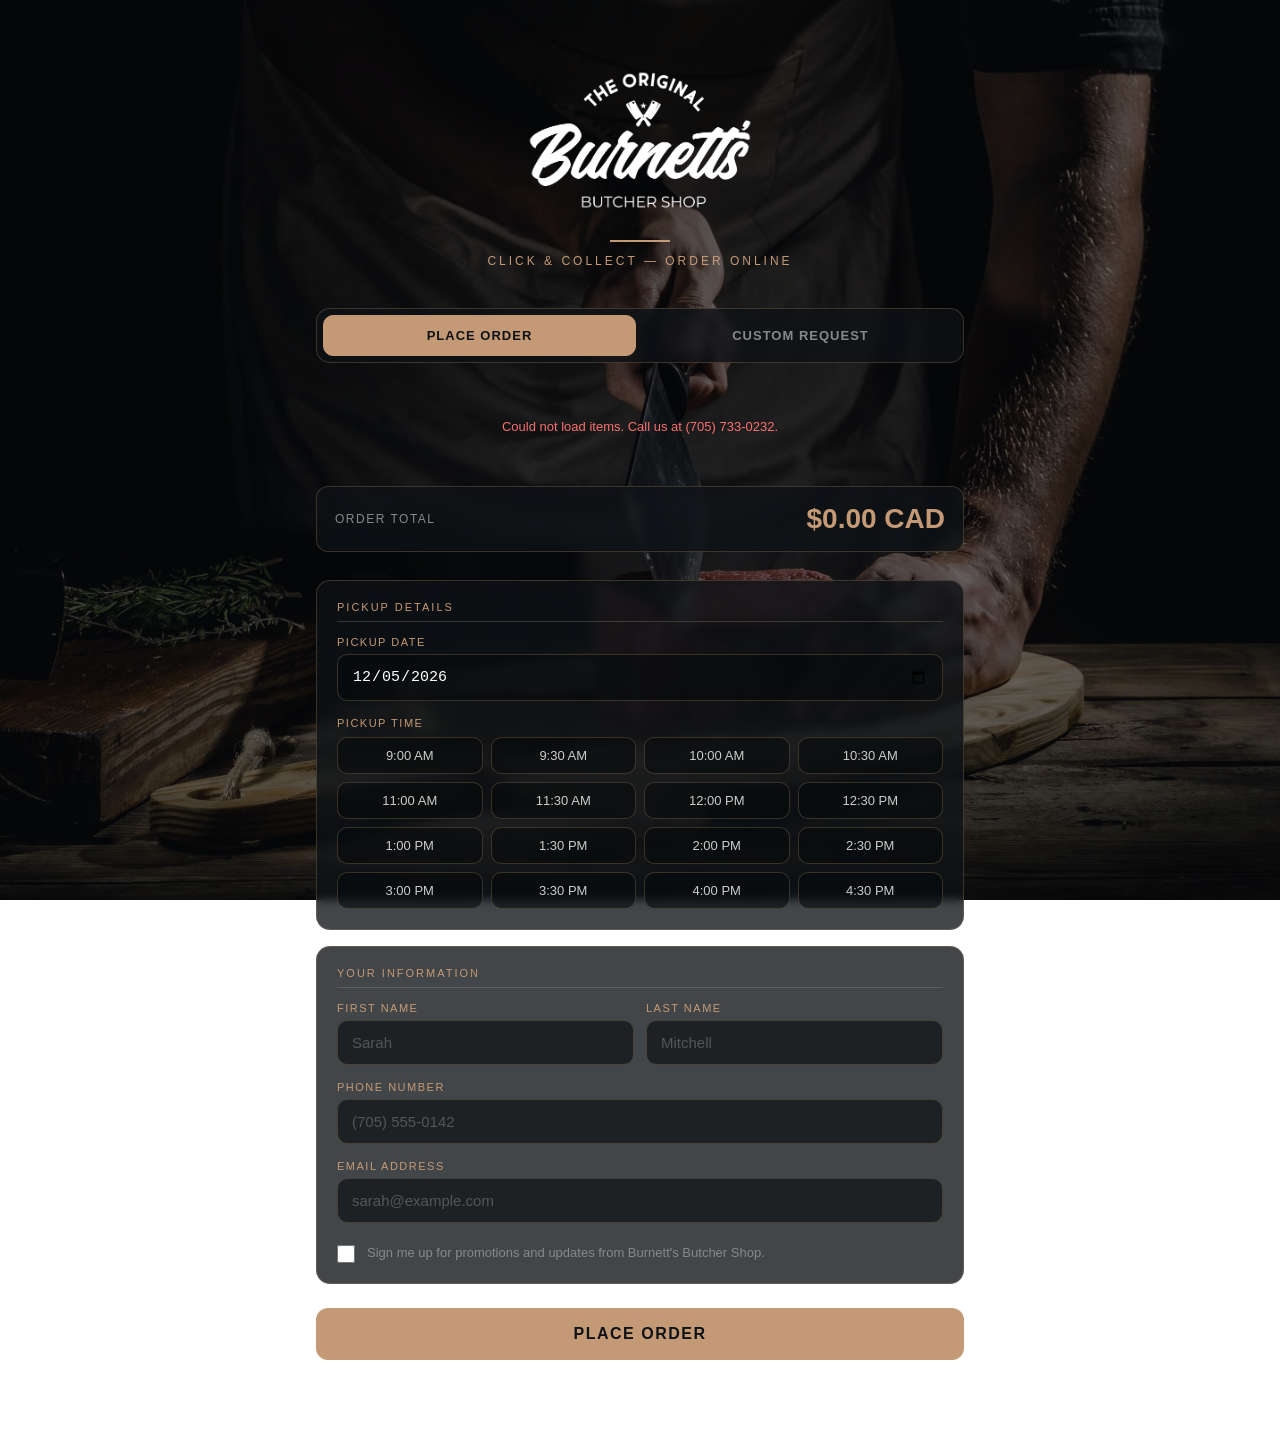
<file: order-form/index.html>
<!DOCTYPE html>
<html lang="en">
<head>
    <meta charset="UTF-8">
    <meta name="viewport" content="width=device-width, initial-scale=1.0, maximum-scale=5.0">
    <title>Burnett's Butcher Shop — Order Online</title>
    <meta name="description" content="Order ahead online and pick up fresh at Burnett's Butcher Shop, 505 Bryne Dr, Barrie. Choose your cuts and a pickup time, and we'll confirm your order.">

    <!-- Link previews (Facebook, Instagram, iMessage, etc.) -->
    <meta property="og:type" content="website">
    <meta property="og:site_name" content="Burnett's Butcher Shop">
    <meta property="og:title" content="Burnett's Butcher Shop — Order Online">
    <meta property="og:description" content="Order ahead, pick up fresh. Choose your cuts and a pickup time at 505 Bryne Dr, Barrie, and we'll confirm your order.">
    <meta property="og:url" content="https://burnettsorders.bwabarrie.ca/">
    <meta property="og:image" content="https://burnettsorders.bwabarrie.ca/images/og-share.jpg">
    <meta property="og:image:width" content="1200">
    <meta property="og:image:height" content="630">
    <meta property="og:image:alt" content="Burnett's Butcher Shop: Order ahead, pick up fresh">
    <meta property="og:locale" content="en_CA">
    <meta name="twitter:card" content="summary_large_image">
    <meta name="twitter:title" content="Burnett's Butcher Shop — Order Online">
    <meta name="twitter:description" content="Order ahead, pick up fresh at 505 Bryne Dr, Barrie.">
    <meta name="twitter:image" content="https://burnettsorders.bwabarrie.ca/images/og-share.jpg">
    <style>
        * { box-sizing: border-box; margin: 0; padding: 0; }

        :root {
            --tan:   #c49a76;
            --dark:  #111418;
            --card:  rgba(15, 18, 22, 0.78);
            --border: rgba(196,154,118,0.25);
        }

        body {
            font-family: -apple-system, BlinkMacSystemFont, 'Segoe UI', sans-serif;
            color: #fff;
            min-height: 100vh;
            background-image: url('images/bg.jpg');
            background-size: cover;
            background-position: center 20%;
            background-attachment: fixed;
        }

        body::before {
            content: '';
            position: fixed;
            inset: 0;
            background: rgba(8, 10, 13, 0.62);
            z-index: 0;
            pointer-events: none;
        }

        /* ── HERO ── */
        .hero {
            position: relative;
            z-index: 1;
            text-align: center;
            padding: 60px 20px 40px;
        }
        .hero img.logo {
            height: 160px;
            width: auto;
            display: block;
            margin: 0 auto;
        }

        #logo-text { display: none; }
        #logo-text h1 {
            font-size: 52px;
            font-weight: 800;
            color: #fff;
            letter-spacing: -1px;
            line-height: 1;
        }
        #logo-text p {
            color: var(--tan);
            font-size: 13px;
            letter-spacing: 4px;
            text-transform: uppercase;
            margin-top: 6px;
        }
        .hero-divider {
            width: 60px; height: 2px;
            background: var(--tan);
            margin: 20px auto 12px;
        }
        .hero-sub {
            color: var(--tan);
            font-size: 12px;
            letter-spacing: 3px;
            text-transform: uppercase;
        }

        /* ── FORM WRAPPER ── */
        .form-wrap {
            position: relative;
            z-index: 1;
            max-width: 680px;
            margin: 0 auto;
            padding: 0 16px 80px;
        }

        /* ── SECTION TITLE ── */
        .section-title {
            color: var(--tan);
            font-size: 11px;
            letter-spacing: 2px;
            text-transform: uppercase;
            margin-bottom: 14px;
            padding-bottom: 8px;
            border-bottom: 1px solid var(--border);
        }

        /* ── PRODUCT CARDS ── */
        .products { display: flex; flex-direction: column; gap: 10px; margin-bottom: 20px; }

        .product-card {
            display: flex;
            align-items: center;
            gap: 14px;
            background: var(--card);
            border: 1px solid var(--border);
            border-radius: 14px;
            padding: 14px;
            cursor: pointer;
            transition: border-color 0.2s, background 0.2s;
            backdrop-filter: blur(4px);
            -webkit-backdrop-filter: blur(4px);
        }
        .product-card.selected {
            border-color: var(--tan);
            background: rgba(196,154,118,0.12);
        }
        .product-card input[type="checkbox"] {
            position: absolute;
            opacity: 0; width: 0; height: 0;
        }
        .check-box {
            width: 24px; height: 24px;
            border: 2px solid #555;
            border-radius: 6px;
            flex-shrink: 0;
            display: flex; align-items: center; justify-content: center;
            transition: all 0.2s;
        }
        .product-card.selected .check-box {
            background: var(--tan);
            border-color: var(--tan);
        }
        .check-box svg { display: none; }
        .product-card.selected .check-box svg { display: block; }

        .product-img {
            width: 72px; height: 72px;
            border-radius: 10px;
            object-fit: cover;
            flex-shrink: 0;
        }
        .product-img-placeholder {
            width: 72px; height: 72px;
            border-radius: 10px;
            flex-shrink: 0;
            background: rgba(196,154,118,0.1);
            display: flex; align-items: center; justify-content: center;
        }

        .product-info { flex: 1; min-width: 0; }
        .product-name {
            font-size: 15px;
            font-weight: 600;
            color: var(--tan);
            margin-bottom: 2px;
            line-height: 1.3;
        }
        .product-price {
            font-size: 13px;
            color: #aaa;
        }

        /* Qty always visible */
        .qty-wrap {
            display: flex;
            flex-direction: column;
            align-items: center;
            gap: 4px;
            flex-shrink: 0;
        }
        .qty-label { font-size: 10px; color: #888; text-transform: uppercase; letter-spacing: 1px; }
        .qty-select {
            background: rgba(15,18,22,0.85);
            border: 1px solid var(--border);
            color: var(--tan);
            border-radius: 8px;
            padding: 7px 10px;
            font-size: 15px;
            font-weight: 600;
            cursor: pointer;
            width: 66px;
            -webkit-appearance: none;
            text-align: center;
        }
        .qty-select:disabled {
            opacity: 0.35;
            cursor: not-allowed;
        }

        /* Category header */
        .category-header {
            font-size: 11px;
            font-weight: 700;
            letter-spacing: 0.12em;
            text-transform: uppercase;
            color: var(--tan);
            opacity: 0.75;
            padding: 14px 4px 4px;
            border-bottom: 1px solid rgba(196,154,118,0.18);
            margin-bottom: 2px;
        }
        .category-header:first-child { padding-top: 4px; }

        /* Loading state */
        .products-loading {
            text-align: center;
            padding: 32px 20px;
            color: #888;
            font-size: 13px;
        }
        .products-spinner {
            width: 32px; height: 32px;
            border: 2px solid rgba(196,154,118,0.2);
            border-top-color: var(--tan);
            border-radius: 50%;
            animation: spin 0.7s linear infinite;
            margin: 0 auto 12px;
        }
        @keyframes spin { to { transform: rotate(360deg); } }

        /* ── TOTAL ── */
        .total-bar {
            display: flex;
            justify-content: space-between;
            align-items: center;
            padding: 16px 18px;
            background: var(--card);
            border: 1px solid var(--border);
            border-radius: 12px;
            margin-bottom: 28px;
            backdrop-filter: blur(4px);
            -webkit-backdrop-filter: blur(4px);
        }
        .total-label { font-size: 12px; color: #888; text-transform: uppercase; letter-spacing: 1.5px; }
        .total-amount { font-size: 28px; font-weight: 700; color: var(--tan); }

        /* ── FORM SECTIONS ── */
        .form-section {
            background: var(--card);
            border: 1px solid var(--border);
            border-radius: 14px;
            padding: 20px;
            margin-bottom: 16px;
            backdrop-filter: blur(4px);
            -webkit-backdrop-filter: blur(4px);
        }

        .fields { display: flex; flex-direction: column; gap: 16px; }

        .field-group { display: flex; flex-direction: column; gap: 6px; }
        .field-group label {
            font-size: 11px;
            letter-spacing: 1.5px;
            text-transform: uppercase;
            color: var(--tan);
        }
        .field-group input {
            background: rgba(8,10,13,0.6);
            border: 1px solid var(--border);
            border-radius: 10px;
            color: #fff;
            font-size: 15px;
            padding: 13px 14px;
            width: 100%;
            transition: border-color 0.2s;
            -webkit-appearance: none;
        }
        .field-group input:focus {
            outline: none;
            border-color: var(--tan);
        }
        .field-group input::placeholder { color: #555; }
        .field-row { display: grid; grid-template-columns: 1fr 1fr; gap: 12px; }

        /* ── TIME SLOT PICKER ── */
        .time-picker-wrap { display: flex; flex-direction: column; gap: 8px; }
        .time-picker-label {
            font-size: 11px;
            letter-spacing: 1.5px;
            text-transform: uppercase;
            color: var(--tan);
        }
        .time-slots {
            display: grid;
            grid-template-columns: repeat(4, 1fr);
            gap: 8px;
        }
        .time-slot {
            background: rgba(8,10,13,0.6);
            border: 1px solid var(--border);
            border-radius: 10px;
            color: #ccc;
            font-size: 13px;
            font-weight: 500;
            padding: 10px 4px;
            text-align: center;
            cursor: pointer;
            transition: all 0.15s;
            user-select: none;
        }
        .time-slot:hover { border-color: var(--tan); color: var(--tan); }
        .time-slot.active {
            background: var(--tan);
            border-color: var(--tan);
            color: #0f1216;
            font-weight: 700;
        }
        .time-slot.unavailable {
            opacity: 0.3;
            cursor: not-allowed;
            pointer-events: none;
        }
        #pickup-time { display: none; }

        /* ── SUBMIT ── */
        .submit-btn {
            width: 100%;
            padding: 17px;
            background: var(--tan);
            color: #0f1216;
            font-size: 16px;
            font-weight: 700;
            letter-spacing: 1.5px;
            text-transform: uppercase;
            border: none;
            border-radius: 12px;
            cursor: pointer;
            transition: opacity 0.2s, transform 0.1s;
            margin-top: 8px;
        }
        .submit-btn:hover { opacity: 0.9; }
        .submit-btn:active { transform: scale(0.98); }
        .submit-btn:disabled { opacity: 0.5; cursor: not-allowed; }

        /* ── SUCCESS ── */
        .success-screen {
            display: none;
            text-align: center;
            padding: 80px 20px;
            position: relative;
            z-index: 1;
        }
        .success-screen.show { display: block; }
        .success-icon {
            width: 80px; height: 80px;
            background: rgba(196,154,118,0.15);
            border: 2px solid var(--tan);
            border-radius: 50%;
            display: flex; align-items: center; justify-content: center;
            margin: 0 auto 24px;
            font-size: 36px;
        }
        .success-screen h2 { font-size: 28px; color: var(--tan); margin-bottom: 12px; }
        .success-screen p { color: #aaa; line-height: 1.7; font-size: 16px; }

        /* ── ERROR ── */
        .error-msg {
            display: none;
            background: rgba(220,38,38,0.1);
            border: 1px solid rgba(220,38,38,0.3);
            color: #f87171;
            border-radius: 10px;
            padding: 12px 16px;
            font-size: 14px;
            margin-bottom: 12px;
        }
        .error-msg.show { display: block; }

        /* ── MODE TOGGLE ── */
        .mode-toggle {
            display: grid;
            grid-template-columns: 1fr 1fr;
            gap: 8px;
            margin-bottom: 24px;
            background: var(--card);
            border: 1px solid var(--border);
            border-radius: 14px;
            padding: 6px;
            backdrop-filter: blur(4px);
            -webkit-backdrop-filter: blur(4px);
        }
        .mode-btn {
            padding: 12px;
            border: 1px solid transparent;
            border-radius: 10px;
            background: transparent;
            color: #888;
            font-size: 13px;
            font-weight: 600;
            letter-spacing: 1px;
            text-transform: uppercase;
            cursor: pointer;
            transition: all 0.2s;
        }
        .mode-btn.active {
            background: var(--tan);
            color: #0f1216;
            border-color: var(--tan);
        }

        /* ── CUSTOM FORM ── */
        .field-group textarea {
            background: rgba(8,10,13,0.6);
            border: 1px solid var(--border);
            border-radius: 10px;
            color: #fff;
            font-size: 15px;
            padding: 13px 14px;
            width: 100%;
            transition: border-color 0.2s;
            resize: vertical;
            min-height: 100px;
            font-family: inherit;
        }
        .field-group textarea:focus {
            outline: none;
            border-color: var(--tan);
        }
        .field-group textarea::placeholder { color: #555; }

        @media (max-width: 480px) {
            .field-row { grid-template-columns: 1fr; }
            .product-img, .product-img-placeholder { width: 60px; height: 60px; }
            .hero img.logo { height: 130px; }
            #logo-text h1 { font-size: 40px; }
        }
    </style>
</head>
<body>

    <!-- Hero -->
    <div class="hero">
        <img class="logo try1" src="images/main-logo.png" alt="Burnett's Butcher Shop"
             onerror="this.style.display='none'; document.getElementById('logo-text').style.display='block'">

        <div id="logo-text">
            <h1>Burnett's</h1>
            <p>Butcher Shop</p>
        </div>

        <div class="hero-divider"></div>
        <p class="hero-sub">Click &amp; Collect — Order Online</p>
    </div>

    <!-- Main Form -->
    <div class="form-wrap">

        <!-- Success screen -->
        <div class="success-screen" id="success">
            <div class="success-icon">✓</div>
            <h2>Order Received!</h2>
            <p>Thanks, <span id="success-name"></span>.<br>
               Your order is in — we'll be in touch<br>
               to confirm shortly.</p>
        </div>

        <!-- Form -->
        <form id="order-form">

            <!-- Mode Toggle -->
            <div class="mode-toggle">
                <button type="button" class="mode-btn active" id="btn-package" onclick="setMode('package')">Place Order</button>
                <button type="button" class="mode-btn" id="btn-custom" onclick="setMode('custom')">Custom Request</button>
            </div>

            <!-- ── PACKAGE MODE ── -->
            <div id="package-mode">

                <!-- Products: populated dynamically from Supabase -->
                <div class="products" id="products">
                    <div class="products-loading">
                        <div class="products-spinner"></div>
                        Loading today's selection…
                    </div>
                </div>

                <!-- Total -->
                <div class="total-bar">
                    <span class="total-label">Order Total</span>
                    <span class="total-amount" id="total-display">$0.00 CAD</span>
                </div>
            </div><!-- end #package-mode -->

            <!-- ── CUSTOM REQUEST MODE ── -->
            <div id="custom-mode" style="display:none;">
                <p class="section-title">What Are You Looking For?</p>
                <div class="form-section">
                    <div class="fields">
                        <div class="field-group">
                            <label for="custom-cut">Cut / Item</label>
                            <input type="text" id="custom-cut" name="custom_cut" placeholder="e.g. AAA Ribeye, Pork Belly, Brisket…">
                        </div>
                        <div class="field-row">
                            <div class="field-group">
                                <label for="custom-qty">Quantity / Weight</label>
                                <input type="text" id="custom-qty" name="custom_qty" placeholder="e.g. 2 lbs, 4 pieces">
                            </div>
                            <div class="field-group">
                                <label for="custom-serves">Serves</label>
                                <input type="text" id="custom-serves" name="custom_serves" placeholder="e.g. 4 people">
                            </div>
                        </div>
                        <div class="field-group">
                            <label for="custom-notes">Special Instructions</label>
                            <textarea id="custom-notes" name="custom_notes" placeholder="Trim level, thickness, any prep notes, or questions for Shane…"></textarea>
                        </div>
                    </div>
                </div>
                <p class="section-title" style="margin-top:8px;">Preferred Pickup</p>
            </div><!-- end #custom-mode -->

            <!-- Pickup -->
            <div class="form-section">
                <p class="section-title">Pickup Details</p>
                <div class="fields">
                    <div class="field-group">
                        <label for="pickup-date">Pickup Date</label>
                        <input type="date" id="pickup-date" name="pickup_date" required onchange="updateTimeSlots()">
                    </div>
                    <div class="time-picker-wrap">
                        <span class="time-picker-label">Pickup Time</span>
                        <div class="time-slots" id="time-slots">
                            <!-- generated by JS -->
                        </div>
                        <input type="hidden" id="pickup-time" name="pickup_time">
                    </div>
                </div>
            </div>

            <!-- Contact -->
            <div class="form-section">
                <p class="section-title">Your Information</p>
                <div class="fields">
                    <div class="field-row">
                        <div class="field-group">
                            <label for="first-name">First Name</label>
                            <input type="text" id="first-name" name="first_name" placeholder="Sarah" required>
                        </div>
                        <div class="field-group">
                            <label for="last-name">Last Name</label>
                            <input type="text" id="last-name" name="last_name" placeholder="Mitchell" required>
                        </div>
                    </div>
                    <div class="field-group">
                        <label for="phone">Phone Number</label>
                        <input type="tel" id="phone" name="phone" placeholder="(705) 555-0142" required>
                    </div>
                    <div class="field-group">
                        <label for="email">Email Address</label>
                        <input type="email" id="email" name="email" placeholder="sarah@example.com" required>
                    </div>
                    <div style="display: flex; align-items: flex-start; gap: 12px; margin-top: 4px;">
                        <input type="checkbox" id="subscribe" name="subscribe" value="yes"
                            style="width: 18px; height: 18px; flex-shrink: 0; margin-top: 2px; accent-color: var(--tan); cursor: pointer;">
                        <label for="subscribe" style="font-size: 13px; color: #888; text-transform: none; letter-spacing: 0; cursor: pointer; line-height: 1.5;">
                            Sign me up for promotions and updates from Burnett's Butcher Shop.
                        </label>
                    </div>
                </div>
            </div>

            <div class="error-msg" id="error-msg"></div>

            <button type="submit" class="submit-btn" id="submit-btn">Place Order</button>

        </form>
    </div>

    <script>
        // ── Render one product card ──
        var CHECK_SVG = '<svg width="12" height="10" viewBox="0 0 12 10" fill="none"><path d="M1 5L4.5 8.5L11 1.5" stroke="white" stroke-width="2" stroke-linecap="round" stroke-linejoin="round"/></svg>';
        var PLACEHOLDER_SVG = '<svg width="28" height="28" viewBox="0 0 24 24" fill="none" stroke="rgba(196,154,118,0.45)" stroke-width="1.5" stroke-linecap="round" stroke-linejoin="round"><path d="M4 16l4.586-4.586a2 2 0 012.828 0L16 16m-2-2l1.586-1.586a2 2 0 012.828 0L20 14m-6-6h.01M6 20h12a2 2 0 002-2V6a2 2 0 00-2-2H6a2 2 0 00-2 2v12a2 2 0 002 2z"/></svg>';

        function renderProductCard(item) {
            var name = item.name || '';
            // Escape for HTML attribute context
            var escapedName = name.replace(/&/g,'&amp;').replace(/"/g,'&quot;');
            var imgEl = item.image_url
                ? '<img class="product-img" src="' + item.image_url + '" alt="' + escapedName + '" onload="this.style.opacity=1" onerror="this.style.display=\'none\';this.nextSibling.style.display=\'flex\'">'
                  + '<div class="product-img-placeholder" style="display:none">' + PLACEHOLDER_SVG + '</div>'
                : '<div class="product-img-placeholder">' + PLACEHOLDER_SVG + '</div>';

            var priceNum = parseFloat(item.price) || 0;
            var priceDisplay = '$' + priceNum.toFixed(2) + ' CAD';
            var unitNote = item.unit && item.unit !== 'each' ? ' / ' + item.unit : '';

            var qtyOptions = '';
            for (var i = 1; i <= 10; i++) qtyOptions += '<option>' + i + '</option>';

            return '<label class="product-card" onclick="toggleCard(this)">'
                + '<input type="checkbox" name="product" value="' + escapedName + '" data-price="' + priceNum + '" data-id="' + item.id + '">'
                + '<div class="check-box">' + CHECK_SVG + '</div>'
                + imgEl
                + '<div class="product-info">'
                +   '<div class="product-name">' + name + '</div>'
                +   '<div class="product-price">' + priceDisplay + unitNote + '</div>'
                + '</div>'
                + '<div class="qty-wrap">'
                +   '<span class="qty-label">Qty</span>'
                +   '<select class="qty-select" onclick="event.stopPropagation()" onchange="updateTotal()" disabled>'
                +     qtyOptions
                +   '</select>'
                + '</div>'
                + '</label>';
        }

        // ── Load products via Supabase Edge Function (no CORS issues) ──
        async function loadProducts() {
            var el = document.getElementById('products');
            try {
                var res = await fetch('https://xlkbmabqsjyxcreqrlrw.supabase.co/functions/v1/burnetts-products');
                if (!res.ok) throw new Error('HTTP ' + res.status);
                var items = await res.json();
                if (items.error) throw new Error(items.error);

                if (!items || items.length === 0) {
                    el.innerHTML = '<div class="products-loading">No packages available right now.<br>Call us at (705) 733-0232.</div>';
                    return;
                }

                // Group by category — Packages always first
                var groups = {};
                items.forEach(function(item) {
                    var cat = item.category || 'Other';
                    if (!groups[cat]) groups[cat] = [];
                    groups[cat].push(item);
                });
                var catOrder = Object.keys(groups).sort(function(a, b) {
                    if (a === 'Packages') return -1;
                    if (b === 'Packages') return 1;
                    return a.localeCompare(b);
                });
                var html = '';
                catOrder.forEach(function(cat) {
                    html += '<div class="category-header">' + cat + '</div>';
                    html += groups[cat].map(renderProductCard).join('');
                });
                el.innerHTML = html;
            } catch(err) {
                console.error('Failed to load products:', err);
                el.innerHTML = '<div class="products-loading" style="color:#f87171;">Could not load items. Call us at (705) 733-0232.</div>';
            }
        }

        // ── Mode toggle ──
        var currentMode = 'package';

        function setMode(mode) {
            currentMode = mode;
            document.getElementById('package-mode').style.display = mode === 'package' ? '' : 'none';
            document.getElementById('custom-mode').style.display  = mode === 'custom'  ? '' : 'none';
            document.getElementById('btn-package').classList.toggle('active', mode === 'package');
            document.getElementById('btn-custom').classList.toggle('active', mode === 'custom');
            document.getElementById('submit-btn').textContent = mode === 'package' ? 'Place Order' : 'Send Request';
            document.getElementById('error-msg').classList.remove('show');
        }

        // ── Product card toggle ──
        function toggleCard(label) {
            var cb  = label.querySelector('input[type="checkbox"]');
            var qty = label.querySelector('.qty-select');
            cb.checked = !cb.checked;
            label.classList.toggle('selected', cb.checked);
            qty.disabled = !cb.checked;
            updateTotal();
        }

        function updateTotal() {
            var total = 0;
            document.querySelectorAll('.product-card').forEach(function(card) {
                var cb  = card.querySelector('input[type="checkbox"]');
                var qty = card.querySelector('.qty-select');
                if (cb.checked) total += parseFloat(cb.dataset.price) * parseInt(qty.value);
            });
            document.getElementById('total-display').textContent = '$' + total.toFixed(2) + ' CAD';
        }

        // ── Time slot picker ──
        var INTERVAL = 30; // minutes

        // Hours per day of week [open, close] in 24h — 0=Sun, 1=Mon, ..., 6=Sat
        var STORE_HOURS = {
            0: [9, 16],  // Sunday
            1: [9, 17],  // Monday
            2: [9, 18],  // Tuesday
            3: [9, 18],  // Wednesday
            4: [9, 18],  // Thursday
            5: [9, 18],  // Friday
            6: [9, 17],  // Saturday
        };

        function buildSlots(open, close) {
            var slots = [];
            for (var h = open; h < close; h++) {
                for (var m = 0; m < 60; m += INTERVAL) {
                    var hour12 = h > 12 ? h - 12 : (h === 0 ? 12 : h);
                    var ampm   = h < 12 ? 'AM' : 'PM';
                    var label  = hour12 + ':' + (m === 0 ? '00' : m) + ' ' + ampm;
                    var value  = (h < 10 ? '0' : '') + h + ':' + (m === 0 ? '00' : m);
                    slots.push({ label: label, value: value });
                }
            }
            return slots;
        }

        function updateTimeSlots() {
            var dateVal  = document.getElementById('pickup-date').value;
            var wrap     = document.getElementById('time-slots');
            var hiddenIn = document.getElementById('pickup-time');

            wrap.innerHTML = '';
            hiddenIn.value = '';

            if (!dateVal) return;

            var selectedDate = new Date(dateVal + 'T00:00:00');
            var dayOfWeek    = selectedDate.getDay();
            var hours        = STORE_HOURS[dayOfWeek];
            var slots        = buildSlots(hours[0], hours[1]);

            var now     = new Date();
            var isToday = selectedDate.toDateString() === now.toDateString();

            slots.forEach(function(slot) {
                var btn = document.createElement('button');
                btn.type        = 'button';
                btn.className   = 'time-slot';
                btn.textContent = slot.label;
                btn.dataset.value = slot.value;

                if (isToday) {
                    var parts   = slot.value.split(':').map(Number);
                    var slotDate = new Date();
                    slotDate.setHours(parts[0], parts[1], 0, 0);
                    if (slotDate <= now) btn.classList.add('unavailable');
                }

                btn.addEventListener('click', function() {
                    wrap.querySelectorAll('.time-slot').forEach(function(b) { b.classList.remove('active'); });
                    btn.classList.add('active');
                    hiddenIn.value = slot.value;
                });

                wrap.appendChild(btn);
            });
        }

        // ── Form submit ──
        document.getElementById('order-form').addEventListener('submit', async function(e) {
            e.preventDefault();

            var errorEl = document.getElementById('error-msg');
            var btn     = document.getElementById('submit-btn');
            errorEl.classList.remove('show');

            var pickupDate = document.getElementById('pickup-date').value;
            var pickupTime = document.getElementById('pickup-time').value;
            var firstName  = document.getElementById('first-name').value.trim();
            var lastName   = document.getElementById('last-name').value.trim();
            var phone      = document.getElementById('phone').value.trim();
            var email      = document.getElementById('email').value.trim();

            if (!pickupDate) {
                errorEl.textContent = 'Please choose a pickup date.';
                errorEl.classList.add('show'); return;
            }
            if (!pickupTime) {
                errorEl.textContent = 'Please choose a pickup time.';
                errorEl.classList.add('show'); return;
            }

            // Format time for display ("14:30" → "2:30 PM")
            var timeParts = pickupTime.split(':').map(Number);
            var h = timeParts[0], m = timeParts[1];
            var hr12 = h > 12 ? h - 12 : (h === 0 ? 12 : h);
            var ampm = h < 12 ? 'AM' : 'PM';
            var pickupTimeDisplay = hr12 + ':' + (m < 10 ? '0' : '') + m + ' ' + ampm;

            var payload;

            if (currentMode === 'package') {
                var selected = Array.from(document.querySelectorAll('.product-card.selected input'));
                if (selected.length === 0) {
                    errorEl.textContent = 'Please select at least one package.';
                    errorEl.classList.add('show'); return;
                }
                var items = selected.map(function(cb) {
                    var qty = cb.closest('.product-card').querySelector('.qty-select').value;
                    return cb.value + ' x' + qty;
                });
                var lineItems = selected.map(function(cb) {
                    var qty = cb.closest('.product-card').querySelector('.qty-select').value;
                    return { id: cb.dataset.id, name: cb.value, qty: parseInt(qty) };
                });
                var total = document.getElementById('total-display').textContent;
                payload = {
                    orderType: 'package',
                    customer: firstName + ' ' + lastName,
                    first_name: firstName, last_name: lastName,
                    phone: phone, email: email,
                    items: items,
                    lineItems: lineItems,
                    pickupDate: pickupDate,
                    pickupTime: pickupTimeDisplay,
                    total: total,
                    subscribe: document.getElementById('subscribe').checked,
                };
            } else {
                var cut    = document.getElementById('custom-cut').value.trim();
                var cqty   = document.getElementById('custom-qty').value.trim();
                var serves = document.getElementById('custom-serves').value.trim();
                var notes  = document.getElementById('custom-notes').value.trim();
                if (!cut) {
                    errorEl.textContent = "Please describe what you're looking for.";
                    errorEl.classList.add('show'); return;
                }
                payload = {
                    orderType: 'custom',
                    customer: firstName + ' ' + lastName,
                    first_name: firstName, last_name: lastName,
                    phone: phone, email: email,
                    pickupDate: pickupDate,
                    pickupTime: pickupTimeDisplay,
                    cut: cut, qty: cqty, serves: serves, notes: notes,
                    subscribe: document.getElementById('subscribe').checked,
                };
            }

            btn.disabled    = true;
            btn.textContent = currentMode === 'package' ? 'Placing Order...' : 'Sending Request...';

            try {
                var res = await fetch('/submit', {
                    method: 'POST',
                    headers: { 'Content-Type': 'application/json' },
                    body: JSON.stringify(payload)
                });
                if (!res.ok) throw new Error('Server error');
            } catch (err) {
                // Show success regardless — order is also saved to Supabase in submit.js
            } finally {
                btn.disabled    = false;
                btn.textContent = currentMode === 'package' ? 'Place Order' : 'Send Request';
            }

            document.getElementById('order-form').style.display = 'none';
            var successEl = document.getElementById('success');
            successEl.classList.add('show');
            successEl.querySelector('h2').textContent = currentMode === 'package' ? 'Order Received!' : 'Request Sent!';
            successEl.querySelector('p').innerHTML = currentMode === 'package'
                ? 'Thanks, <span>' + firstName + '</span>.<br>Your order is in — we\'ll be in touch<br>to confirm shortly.'
                : 'Thanks, <span>' + firstName + '</span>.<br>We\'ll be in touch to confirm<br>availability and pickup details.';
            document.getElementById('success-name').textContent = firstName;
        });

        // ── Init ──
        var today = new Date().toISOString().split('T')[0];
        document.getElementById('pickup-date').min = today;
        document.getElementById('pickup-date').value = today;
        updateTimeSlots();
        loadProducts();
    </script>

</body>
</html>
</file>
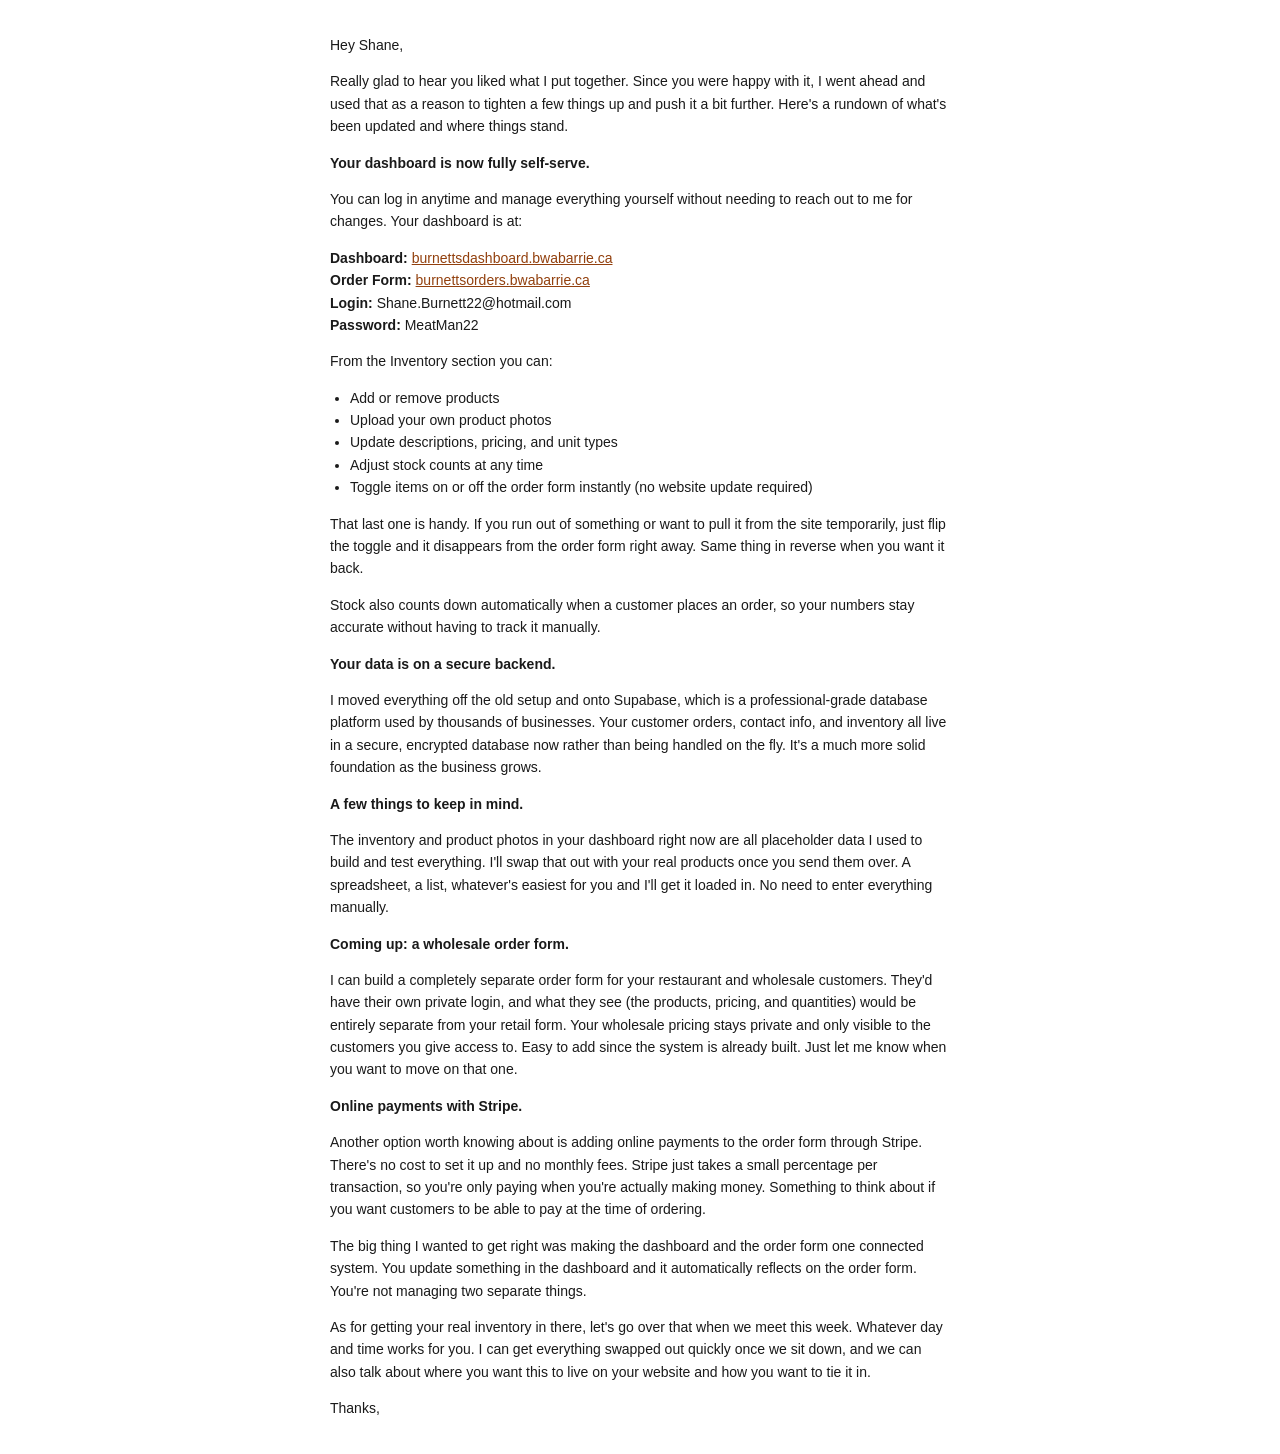
<file: shane-update-email.html>
<!DOCTYPE html>
<html>
<head><meta charset="UTF-8"></head>
<body style="font-family: Arial, sans-serif; font-size: 14px; line-height: 1.6; color: #1a1a1a; max-width: 620px; margin: 0 auto; padding: 20px;">

  <p>Hey Shane,</p>

  <p>Really glad to hear you liked what I put together. Since you were happy with it, I went ahead and used that as a reason to tighten a few things up and push it a bit further. Here's a rundown of what's been updated and where things stand.</p>

  <p><strong>Your dashboard is now fully self-serve.</strong></p>

  <p>You can log in anytime and manage everything yourself without needing to reach out to me for changes. Your dashboard is at:</p>

  <p style="margin: 8px 0;">
    <strong>Dashboard:</strong> <a href="https://burnettsdashboard.bwabarrie.ca" style="color: #92400e;">burnettsdashboard.bwabarrie.ca</a><br>
    <strong>Order Form:</strong> <a href="https://burnettsorders.bwabarrie.ca" style="color: #92400e;">burnettsorders.bwabarrie.ca</a><br>
    <strong>Login:</strong> Shane.Burnett22@hotmail.com<br>
    <strong>Password:</strong> MeatMan22
  </p>

  <p>From the Inventory section you can:</p>

  <ul style="padding-left: 20px;">
    <li>Add or remove products</li>
    <li>Upload your own product photos</li>
    <li>Update descriptions, pricing, and unit types</li>
    <li>Adjust stock counts at any time</li>
    <li>Toggle items on or off the order form instantly (no website update required)</li>
  </ul>

  <p>That last one is handy. If you run out of something or want to pull it from the site temporarily, just flip the toggle and it disappears from the order form right away. Same thing in reverse when you want it back.</p>

  <p>Stock also counts down automatically when a customer places an order, so your numbers stay accurate without having to track it manually.</p>

  <p><strong>Your data is on a secure backend.</strong></p>

  <p>I moved everything off the old setup and onto Supabase, which is a professional-grade database platform used by thousands of businesses. Your customer orders, contact info, and inventory all live in a secure, encrypted database now rather than being handled on the fly. It's a much more solid foundation as the business grows.</p>

  <p><strong>A few things to keep in mind.</strong></p>

  <p>The inventory and product photos in your dashboard right now are all placeholder data I used to build and test everything. I'll swap that out with your real products once you send them over. A spreadsheet, a list, whatever's easiest for you and I'll get it loaded in. No need to enter everything manually.</p>

  <p><strong>Coming up: a wholesale order form.</strong></p>

  <p>I can build a completely separate order form for your restaurant and wholesale customers. They'd have their own private login, and what they see (the products, pricing, and quantities) would be entirely separate from your retail form. Your wholesale pricing stays private and only visible to the customers you give access to. Easy to add since the system is already built. Just let me know when you want to move on that one.</p>

  <p><strong>Online payments with Stripe.</strong></p>

  <p>Another option worth knowing about is adding online payments to the order form through Stripe. There's no cost to set it up and no monthly fees. Stripe just takes a small percentage per transaction, so you're only paying when you're actually making money. Something to think about if you want customers to be able to pay at the time of ordering.</p>

  <p>The big thing I wanted to get right was making the dashboard and the order form one connected system. You update something in the dashboard and it automatically reflects on the order form. You're not managing two separate things.</p>

  <p>As for getting your real inventory in there, let's go over that when we meet this week. Whatever day and time works for you. I can get everything swapped out quickly once we sit down, and we can also talk about where you want this to live on your website and how you want to tie it in.</p>

  <p>Thanks,</p>

</body>
</html>
</file>
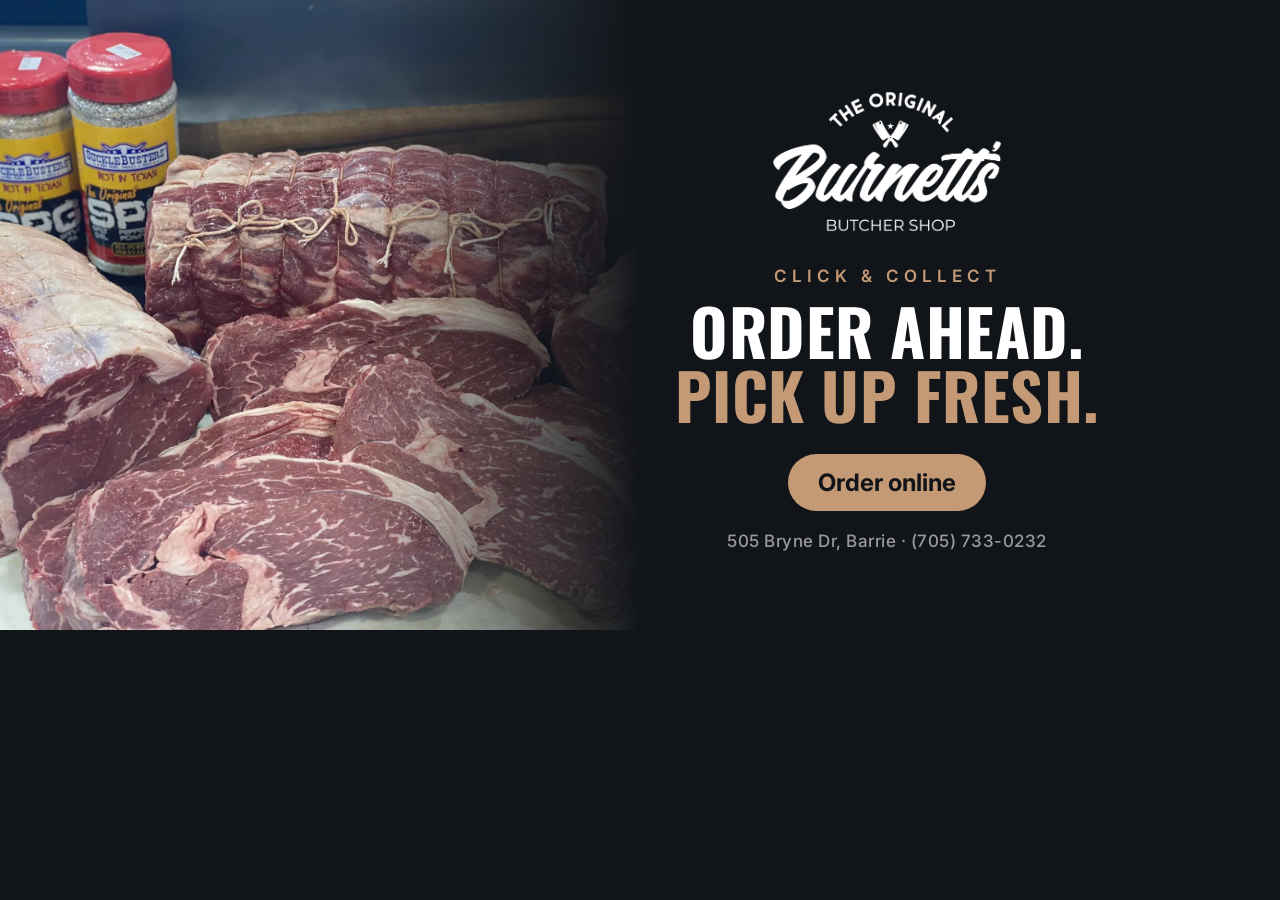
<file: Social/_build/og.html>
<!doctype html>
<html><head><meta charset="utf-8">
<link href="https://fonts.googleapis.com/css2?family=Oswald:wght@600;700&family=Inter:wght@500;600;700&display=swap" rel="stylesheet">
<style>
:root{--tan:#c49a76;--dark:#111418;}
*{box-sizing:border-box;margin:0;padding:0}
html,body{background:var(--dark)}
.card{position:relative;width:1200px;height:630px;overflow:hidden;background:var(--dark);color:#fff;font-family:Inter,sans-serif}
.photo{position:absolute;left:0;top:0;width:640px;height:100%;background:url(img/steak.jpg) 35% center/cover}
.photo::after{content:"";position:absolute;inset:0;background:linear-gradient(90deg,rgba(17,20,24,0) 55%,var(--dark) 100%)}
.panel{position:absolute;left:600px;right:0;top:0;bottom:0;padding:0 56px 0 30px;display:flex;flex-direction:column;justify-content:center;align-items:center;text-align:center}
.logo{width:250px;margin-bottom:22px}
.kicker{color:var(--tan);font:600 17px Inter;letter-spacing:5px;text-transform:uppercase;margin-bottom:12px}
h1{font:700 64px/1 Oswald,sans-serif;text-transform:uppercase;letter-spacing:.5px}
h1 span{color:var(--tan)}
.cta{margin-top:28px;background:var(--tan);color:var(--dark);font:700 24px Inter;padding:14px 30px;border-radius:999px}
.foot{margin-top:20px;font:500 17px Inter;color:#9a9a9a;letter-spacing:.5px}
</style></head>
<body><div class="card">
  <div class="photo"></div>
  <div class="panel">
    <img class="logo" src="img/logo.png" alt="">
    <div class="kicker">Click &amp; Collect</div>
    <h1>Order ahead.<br><span>Pick up fresh.</span></h1>
    <div class="cta">Order online</div>
    <div class="foot">505 Bryne Dr, Barrie · (705) 733-0232</div>
  </div>
</div></body></html>
</file>
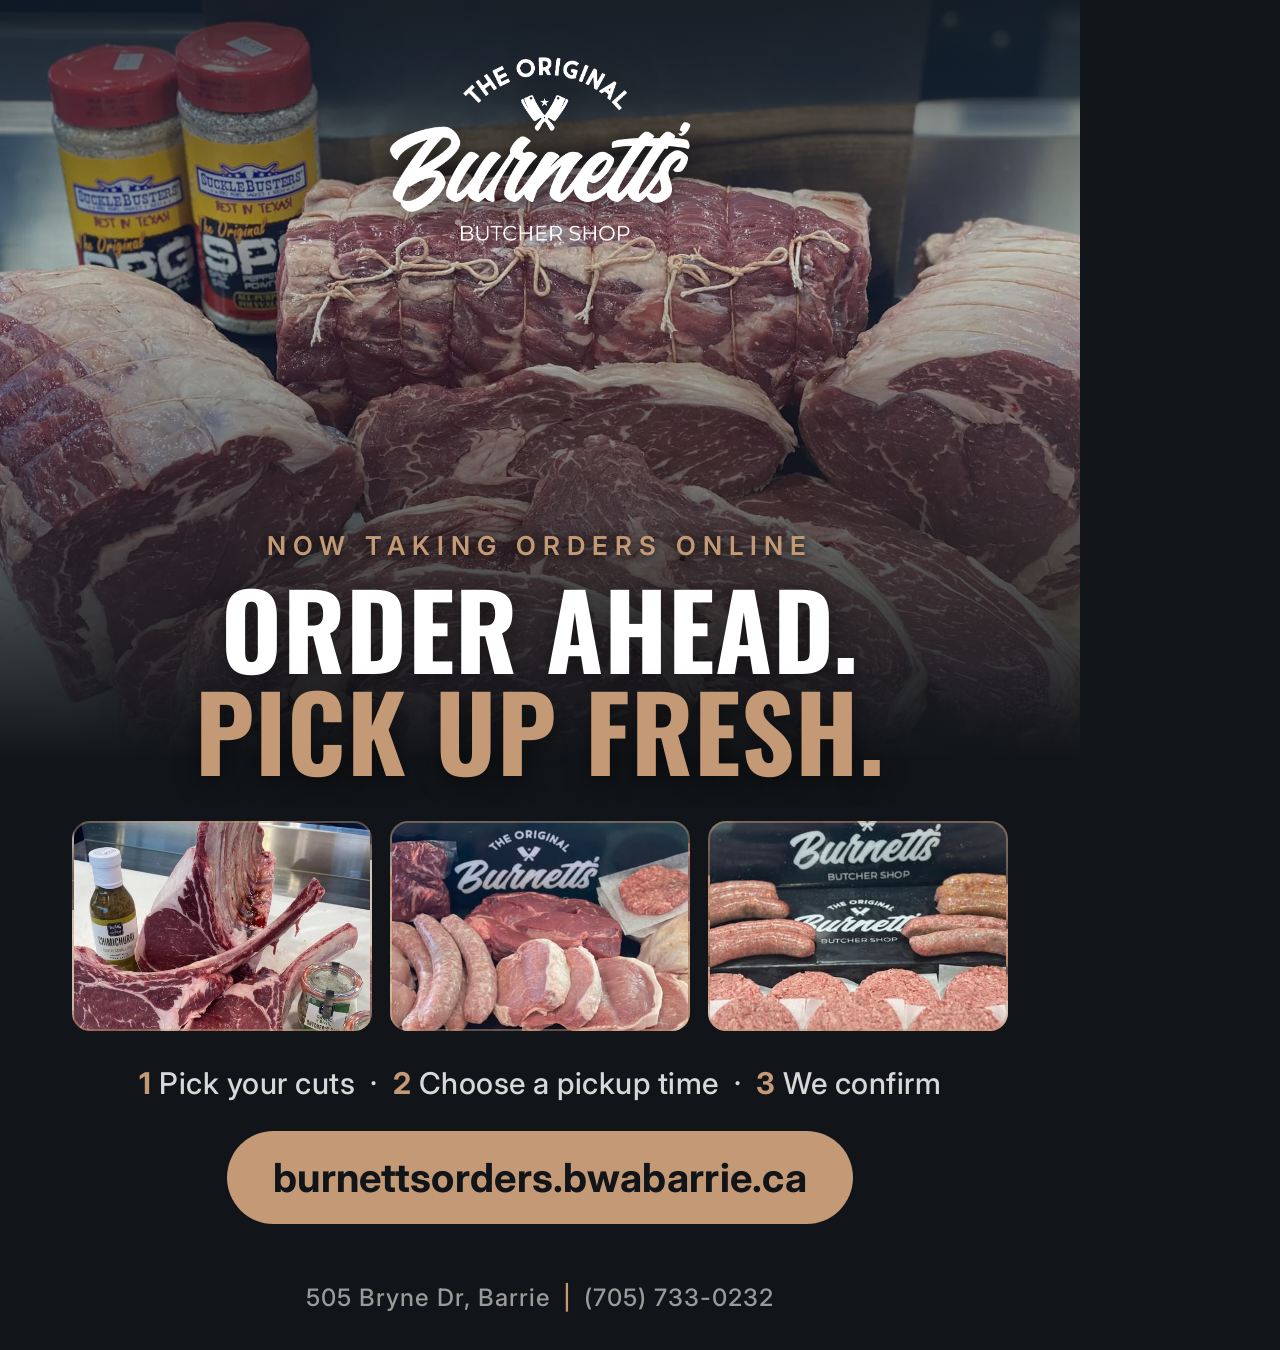
<file: Social/_build/post.html>
<!doctype html>
<html><head><meta charset="utf-8">
<link href="https://fonts.googleapis.com/css2?family=Oswald:wght@500;600;700&family=Inter:wght@400;500;600;700&display=swap" rel="stylesheet">
<style>
:root{--tan:#c49a76;--dark:#111418;}
*{box-sizing:border-box;margin:0;padding:0}
html,body{background:var(--dark)}
.card{position:relative;width:1080px;height:1350px;overflow:hidden;background:var(--dark);color:#fff;font-family:Inter,sans-serif}
.sq .card{height:1080px}
.hero{position:absolute;left:0;top:0;width:100%;height:760px;background:url(img/steak.jpg) center 40%/cover}
.sq .hero{height:560px}
.hero::after{content:"";position:absolute;inset:0;background:linear-gradient(180deg,rgba(17,20,24,.78) 0%,rgba(17,20,24,.15) 32%,rgba(17,20,24,.55) 62%,var(--dark) 100%)}
.logo{position:absolute;top:40px;left:50%;transform:translateX(-50%);width:330px;z-index:2;filter:drop-shadow(0 4px 18px rgba(0,0,0,.6))}
.sq .logo{width:260px;top:28px}
.content{position:absolute;left:0;right:0;top:530px;padding:0 70px;text-align:center;z-index:2}
.sq .content{top:420px}
.kicker{display:inline-block;color:var(--tan);font:600 26px Inter;letter-spacing:7px;text-transform:uppercase;margin-bottom:16px;text-shadow:0 2px 12px rgba(0,0,0,.9)}
h1{font:700 104px/0.98 Oswald,sans-serif;text-transform:uppercase;letter-spacing:1px;text-shadow:0 4px 24px rgba(0,0,0,.5)}
.sq h1{font-size:88px}
h1 span{color:var(--tan)}
.tiles{display:flex;gap:18px;justify-content:center;margin:40px 0 0}
.sq .tiles{margin-top:30px}
.tile{width:300px;height:210px;border-radius:18px;background-size:cover;background-position:center;border:2px solid rgba(196,154,118,.45)}
.sq .tile{height:170px}
.t1{background-image:url(img/tomahawk.jpg);background-position:center 45%}
.t2{background-image:url(img/family.jpg)}
.t3{background-image:url(img/burgers.jpg);background-position:center 75%}
.steps{margin-top:34px;font:500 30px Inter;color:#d8d8d8;letter-spacing:.5px}
.steps b{color:var(--tan);font-weight:700}
.sq .steps{margin-top:24px;font-size:27px}
.cta{display:inline-block;margin-top:30px;background:var(--tan);color:var(--dark);font:700 40px Inter;padding:22px 46px;border-radius:999px;letter-spacing:.3px}
.sq .cta{margin-top:22px;font-size:36px;padding:18px 40px}
.foot{position:absolute;left:0;right:0;bottom:38px;text-align:center;font:500 24px Inter;color:#9a9a9a;letter-spacing:1px}
.sq .foot{bottom:26px;font-size:22px}
.foot i{color:var(--tan);font-style:normal;padding:0 12px}
</style></head>
<body><div class="card">
  <div class="hero"></div>
  <img class="logo" src="img/logo.png" alt="">
  <div class="content">
    <div class="kicker">Now taking orders online</div>
    <h1>Order ahead.<br><span>Pick up fresh.</span></h1>
    <div class="tiles"><div class="tile t1"></div><div class="tile t2"></div><div class="tile t3"></div></div>
    <div class="steps"><b>1</b> Pick your cuts &nbsp;·&nbsp; <b>2</b> Choose a pickup time &nbsp;·&nbsp; <b>3</b> We confirm</div>
    <div class="cta">burnettsorders.bwabarrie.ca</div>
  </div>
  <div class="foot">505 Bryne Dr, Barrie<i>|</i>(705) 733-0232</div>
</div>
<script>if(location.hash==='#sq')document.documentElement.classList.add('sq')</script>
</body></html>
</file>
